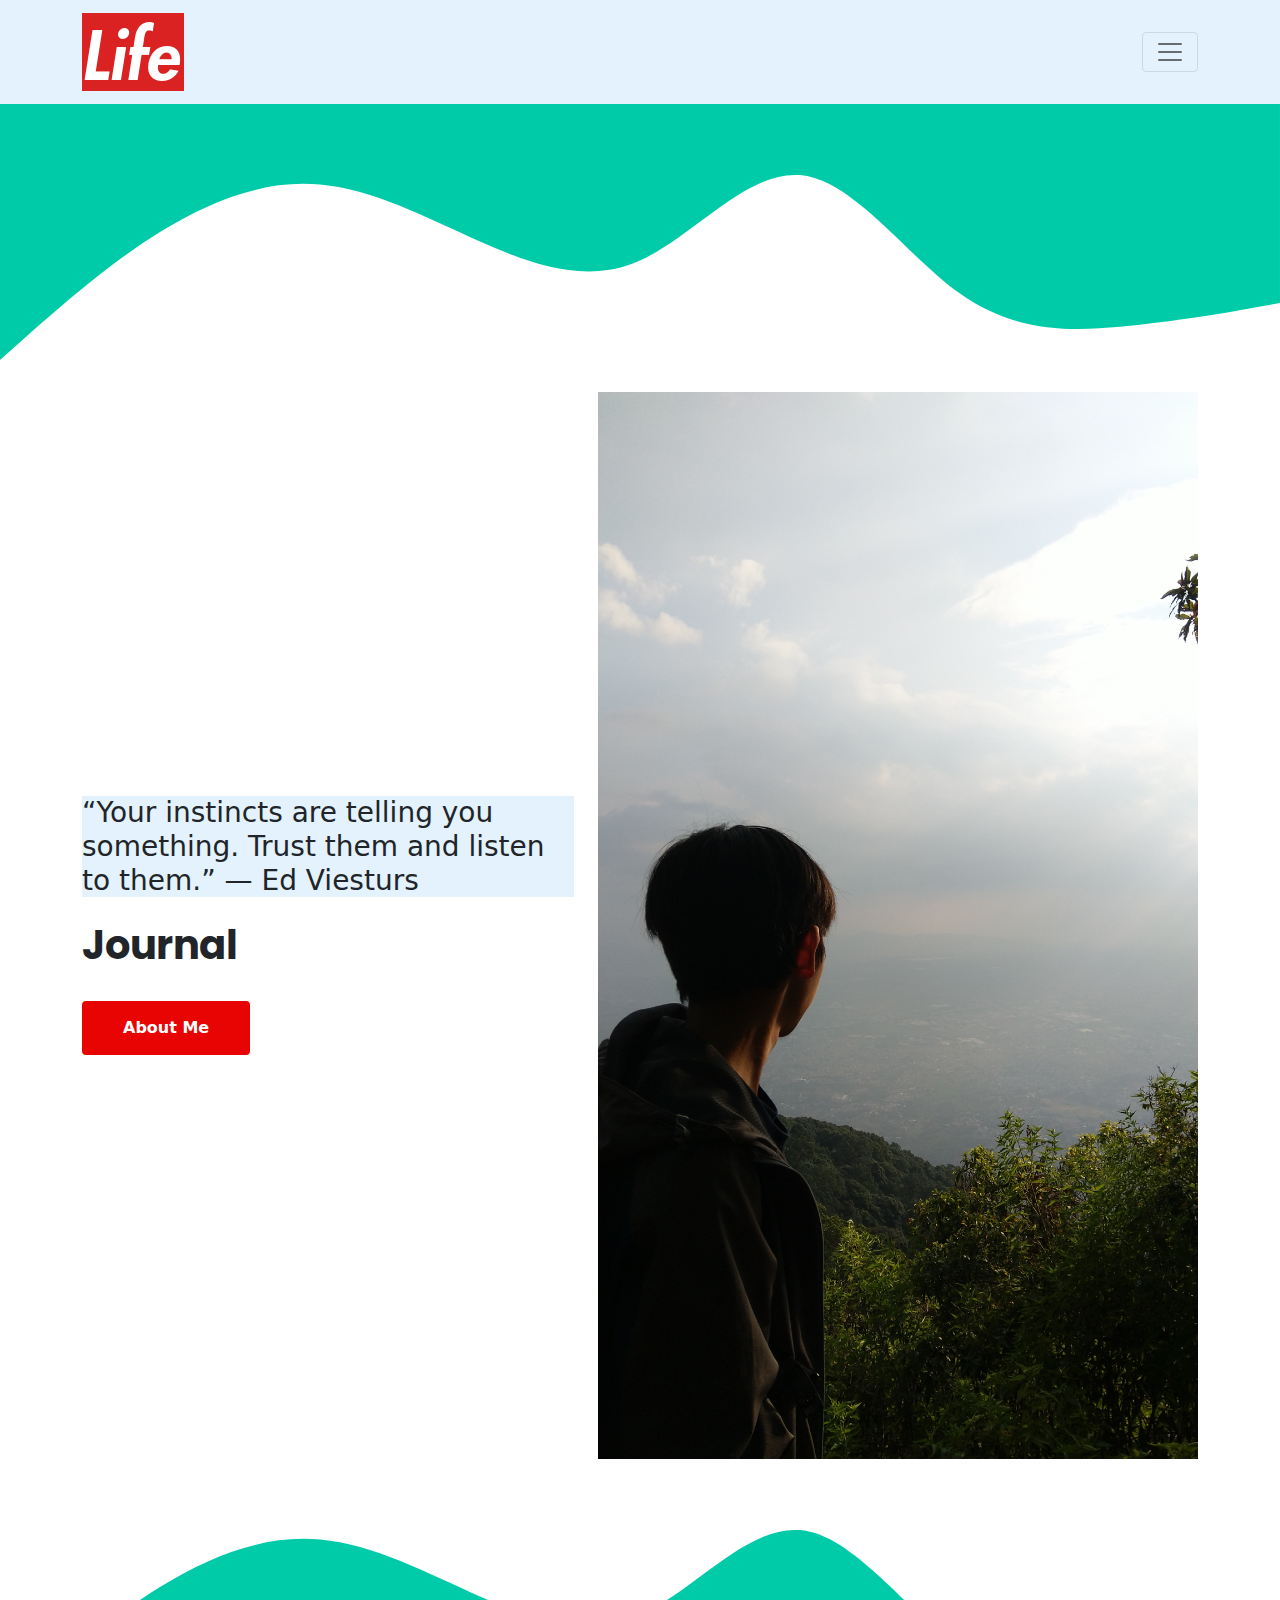
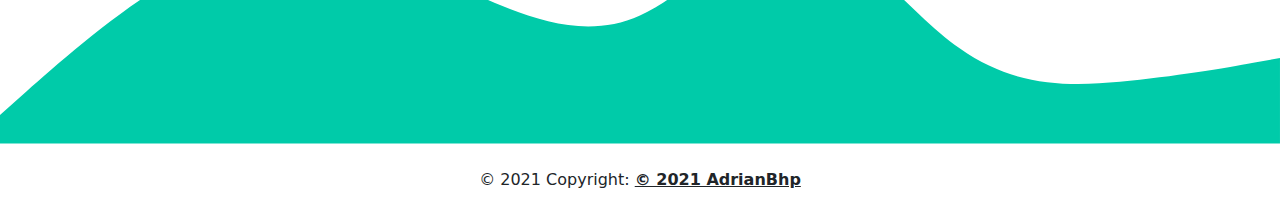
<file: index.html>
<!DOCTYPE html>
<html lang="en">
<head>
    <meta charset="UTF-8">
    <meta http-equiv="X-UA-Compatible" content="IE=edge">
    <meta name="viewport" content="width=device-width, initial-scale=1.0">
    <title>Life</title>

    <link rel="stylesheet" href="./bootstrap-5.1.3-dist/css/bootstrap.css"/>
    <link rel="stylesheet" href="./bootstrap-5.1.3-dist/css/custom.css"/>
    <link href="https://fonts.googleapis.com/css2?family=Poppins:ital,wght@0,400;0,700;1,300&display=swap" rel="stylesheet">
     
    <style>
        .footer {
            background: grey;
        }

        .kotak {
      border-style: solid;      
      width: 100px;
      height: 100px;   
    }  
    </style>
</head>
<body>
    
    <nav class="navbar navbar-light" style="background-color: #e3f2fd;" class="navbar navbar-expand-lg navbar-light bg-light">
        <div class="container">
                <a class="navbar-brand" href="index.html">
                   <img src="img/075aaab12c1af6311d0d4f6b00d24de2.png" alt="">
                </a>
                <button class="navbar-toggler" type="button" data-bs-toggle="collapse" data-bs-target="#navbarSupportedContent" aria-controls="navbarSupportedContent" aria-expanded="false" aria-label="Toggle navigation">
                  <span class="navbar-toggler-icon"></span>
                </button>

                <div class="collapse navbar-collapse" id="navbarSupportedContent">
                    <ul class="navbar-nav ms-auto ">
                    <li class="nav-item align-self-center">
                      <a class="nav-link " aria-current="page" href="index.html">Home</a>
                    </li>
                    <li class="nav-item align-self-center">
                      <a class="nav-link" href="gallery.html">Gallery</a>
                    </li>
                    <li class="nav-item align-self-center">
                        <a class="nav-link" href="aboutme.html">About Me</a>
                    </li>
                    <a class="btn px-4 btn-primary ml-2" href="#" role="button">Zzzz</a>
                  </ul>
                </div>
              </div>
        </div>
      </nav>
    
      <svg xmlns="http://www.w3.org/2000/svg" viewBox="0 0 1440 320"><path fill="#00cba9" fill-opacity="1" d="M0,288L30,261.3C60,235,120,181,180,144C240,107,300,85,360,90.7C420,96,480,128,540,154.7C600,181,660,203,720,176C780,149,840,75,900,80C960,85,1020,171,1080,213.3C1140,256,1200,256,1260,250.7C1320,245,1380,235,1410,229.3L1440,224L1440,0L1410,0C1380,0,1320,0,1260,0C1200,0,1140,0,1080,0C1020,0,960,0,900,0C840,0,780,0,720,0C660,0,600,0,540,0C480,0,420,0,360,0C300,0,240,0,180,0C120,0,60,0,30,0L0,0Z"></path></svg>

    <section class="biograf mt-1">
        <div class="container">
            <div class="row">
              <div class="col align-self-center">
                  <h3 class="mb-4" class="navbar navbar-light" style="background-color: #e3f2fd;"" >
                     “Your instincts are telling you something. Trust them and listen to them.”
                    — Ed Viesturs
                  </h3>
                  <h1 class="mb-3">Journal</h1>
                  
                  <a class="btn btn-primary mt-3" href="aboutme.html" role="button">About Me</a>

              </div>
              <div class="col" >
                    <img width="600" src="img/IMG_20201017_155653.jpg" >
            </div>
        </div>

    </section>

    <svg xmlns="http://www.w3.org/2000/svg" viewBox="0 0 1440 320"><path fill="#00cba9" fill-opacity="1" d="M0,288L30,261.3C60,235,120,181,180,144C240,107,300,85,360,90.7C420,96,480,128,540,154.7C600,181,660,203,720,176C780,149,840,75,900,80C960,85,1020,171,1080,213.3C1140,256,1200,256,1260,250.7C1320,245,1380,235,1410,229.3L1440,224L1440,320L1410,320C1380,320,1320,320,1260,320C1200,320,1140,320,1080,320C1020,320,960,320,900,320C840,320,780,320,720,320C660,320,600,320,540,320C480,320,420,320,360,320C300,320,240,320,180,320C120,320,60,320,30,320L0,320Z"></path></svg>

    <footer >
        <!-- Copyright -->
    <div class="text-center p-4" class=".footer" >
        © 2021 Copyright:
        <a class="text-reset fw-bold" href="#">© 2021 AdrianBhp</a>
      </div>
      <!-- Copyright -->
    </footer>
    
</div>
</body>
</html>
</file>
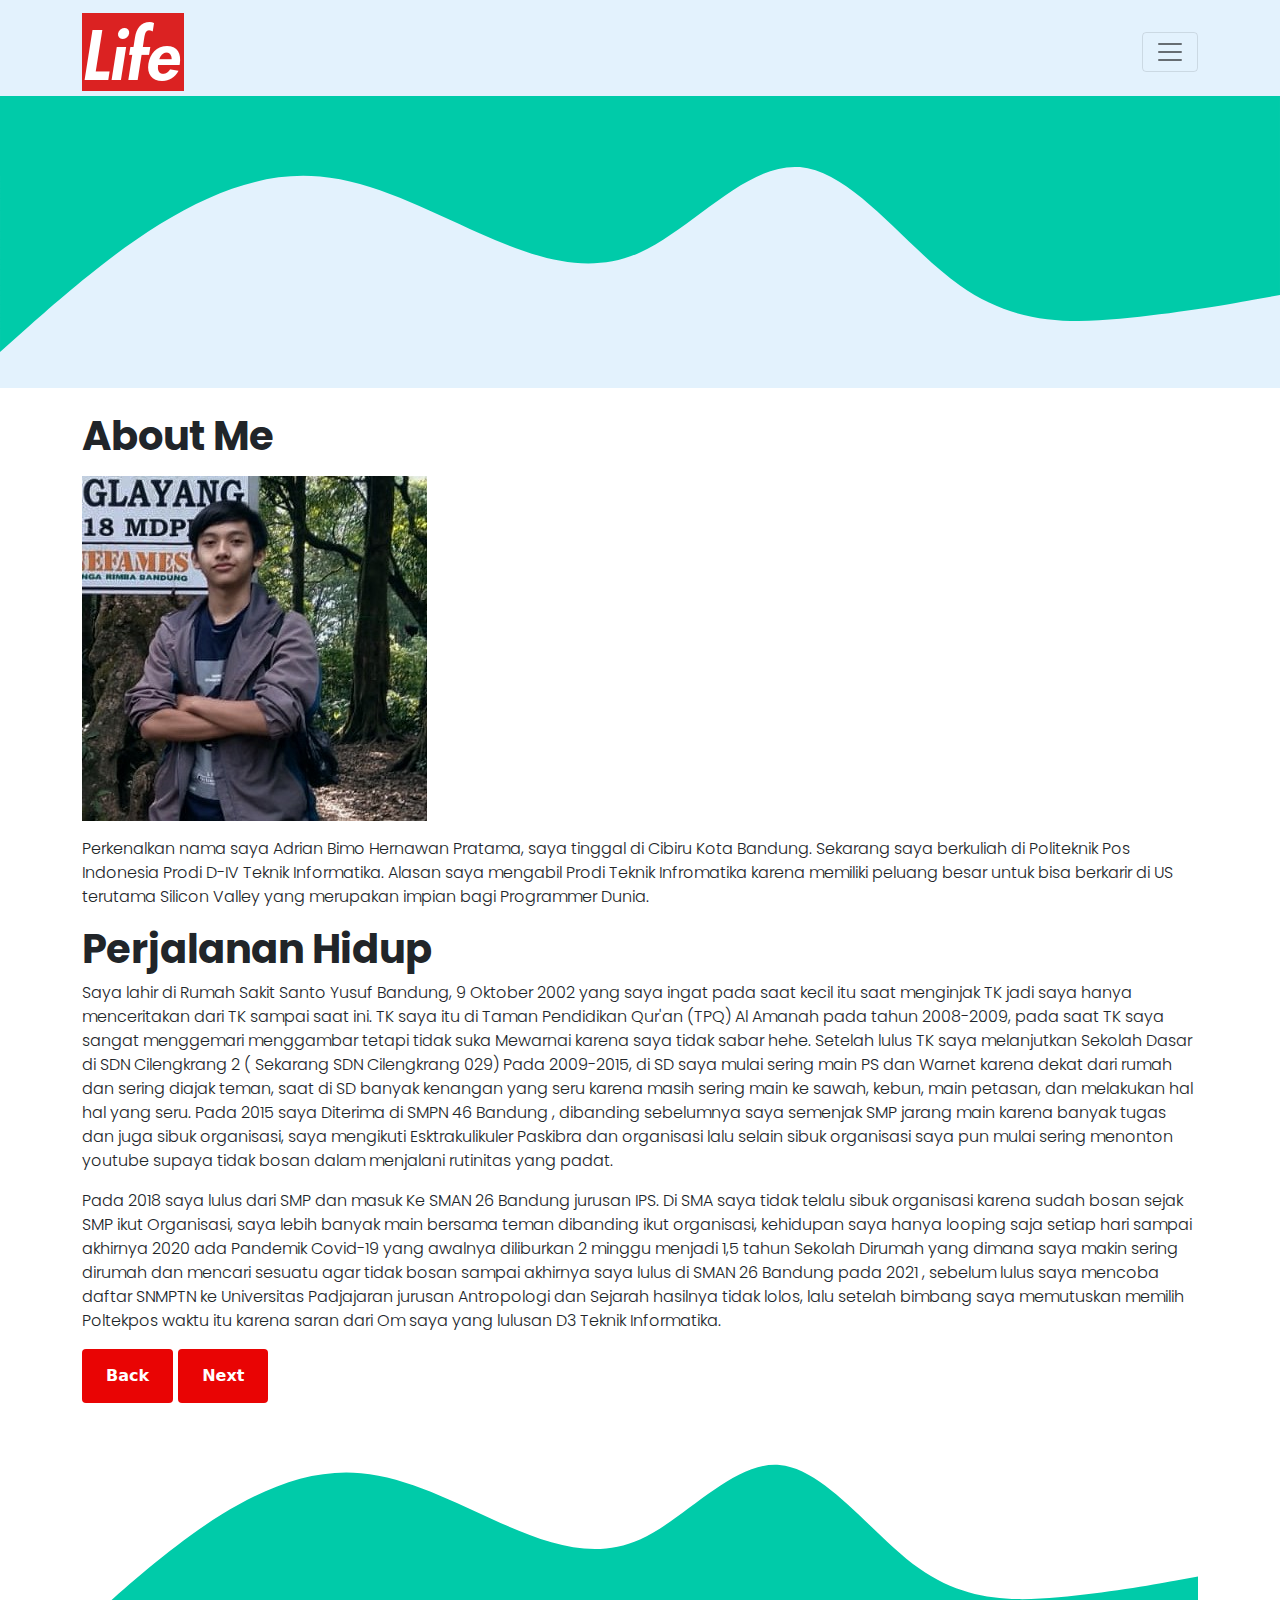
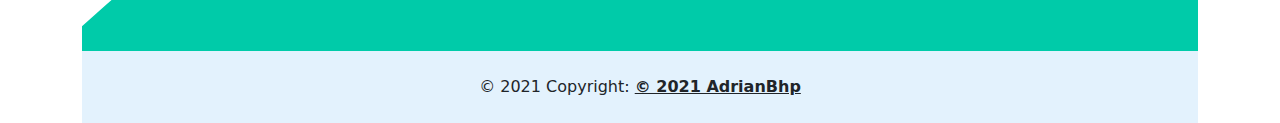
<file: aboutme.html>
<!DOCTYPE html>
<html lang="en">
<head>
    <meta charset="UTF-8">
    <meta http-equiv="X-UA-Compatible" content="IE=edge">
    <meta name="viewport" content="width=device-width, initial-scale=1.0">
    <title>Document</title>
</head>
<body>
    <link rel="stylesheet" href="./bootstrap-5.1.3-dist/css/bootstrap.css"/>
    <link rel="stylesheet" href="./bootstrap-5.1.3-dist/css/custom.css"/>
    <link href="https://fonts.googleapis.com/css2?family=Poppins:ital,wght@0,400;0,700;1,300&display=swap" rel="stylesheet">
    
   
</head>
<body>
    
    <nav  class="navbar navbar-light" style="background-color: #e3f2fd;">
        <div class="container">
                <a class="navbar-brand" href="index.html">
                   <img src="img/075aaab12c1af6311d0d4f6b00d24de2.png" alt="">
                </a>
                <button class="navbar-toggler" type="button" data-bs-toggle="collapse" data-bs-target="#navbarSupportedContent" aria-controls="navbarSupportedContent" aria-expanded="false" aria-label="Toggle navigation">
                  <span class="navbar-toggler-icon"></span>
                </button>

                <div class="collapse navbar-collapse" id="navbarSupportedContent">
                    <ul class="navbar-nav ms-auto ">
                    <li class="nav-item align-self-center">
                      <a class="nav-link " aria-current="page" href="index.html">Home</a>
                    </li>
                    
                    <li class="nav-item align-self-center">
                      <a class="nav-link" href="gallery.html">Gallery</a>
                    </li>
                    <li class="nav-item align-self-center">
                        <a class="nav-link" href="aboutme.html">About Me</a>
                    </li>
                    <a class="btn px-4 btn-primary ml-2" href="#" role="button">Zzzz</a>
                  </ul>
                </div>
              </div>
        </div>
        <svg xmlns="http://www.w3.org/2000/svg" viewBox="0 0 1440 320"><path fill="#00cba9" fill-opacity="1" d="M0,288L30,261.3C60,235,120,181,180,144C240,107,300,85,360,90.7C420,96,480,128,540,154.7C600,181,660,203,720,176C780,149,840,75,900,80C960,85,1020,171,1080,213.3C1140,256,1200,256,1260,250.7C1320,245,1380,235,1410,229.3L1440,224L1440,0L1410,0C1380,0,1320,0,1260,0C1200,0,1140,0,1080,0C1020,0,960,0,900,0C840,0,780,0,720,0C660,0,600,0,540,0C480,0,420,0,360,0C300,0,240,0,180,0C120,0,60,0,30,0L0,0Z"></path></svg>
      </nav>
    
        <section class="biograf mt-4">
            <div class="container">
                <div class="row">
                  <div class="col align-self-center">
                       <h1 class="mb-3"> About Me </h1>
                          <img class="mb-3" src="img/WhatsApp Image 2021-10-01 at 16.40.28 (4).jpeg">
                  <div class="col">
                           <p >
                                Perkenalkan nama saya Adrian Bimo Hernawan Pratama, saya tinggal di Cibiru Kota Bandung. Sekarang saya berkuliah di Politeknik Pos Indonesia Prodi D-IV Teknik Informatika. Alasan saya mengabil Prodi Teknik Infromatika karena memiliki peluang besar untuk bisa berkarir di US terutama Silicon Valley yang merupakan impian bagi Programmer Dunia.
                            </p>

        </div>
        <div class="kotak">
            <h1>Perjalanan Hidup</h1>
            <p>
                Saya lahir di Rumah Sakit Santo Yusuf Bandung, 9 Oktober 2002
                yang saya ingat pada saat kecil itu saat menginjak TK jadi saya hanya menceritakan dari TK sampai saat ini.
                TK saya itu di Taman Pendidikan Qur'an (TPQ) Al Amanah pada tahun 2008-2009, pada saat TK saya sangat menggemari menggambar
                tetapi tidak suka Mewarnai karena saya tidak sabar hehe. Setelah lulus TK saya melanjutkan Sekolah Dasar di SDN Cilengkrang 2 ( Sekarang SDN Cilengkrang 029)
                Pada 2009-2015, di SD saya mulai sering main PS dan Warnet karena dekat dari rumah dan sering diajak teman, saat di SD banyak kenangan yang seru karena masih sering main ke sawah, kebun, main petasan, dan melakukan hal hal yang seru.
                Pada 2015 saya Diterima di SMPN 46 Bandung , dibanding sebelumnya saya semenjak SMP jarang main karena banyak tugas dan juga sibuk organisasi, saya mengikuti Esktrakulikuler Paskibra dan organisasi
                lalu selain sibuk organisasi saya pun mulai sering menonton youtube supaya tidak bosan dalam menjalani rutinitas yang padat.
            </p>
            <p>
              Pada 2018 saya lulus dari SMP dan masuk Ke SMAN 26 Bandung jurusan IPS. Di SMA saya tidak telalu sibuk organisasi karena sudah bosan sejak SMP ikut Organisasi, saya lebih banyak main bersama teman dibanding ikut organisasi, kehidupan saya hanya looping saja setiap hari
                sampai akhirnya 2020 ada Pandemik Covid-19 yang awalnya diliburkan 2 minggu menjadi 1,5 tahun Sekolah Dirumah yang dimana saya makin sering dirumah dan mencari sesuatu agar tidak bosan
                sampai akhirnya saya lulus di SMAN 26 Bandung pada 2021 , sebelum lulus saya mencoba daftar SNMPTN ke Universitas Padjajaran jurusan Antropologi dan Sejarah hasilnya tidak lolos, lalu setelah bimbang saya memutuskan memilih Poltekpos waktu itu karena saran dari Om saya yang lulusan D3 Teknik Informatika.
            </p>
        </div>
        
        <div class="mb-8">
            <a class="btn px-4 btn-primary ml-2" href="index.html" role="button">Back</a>
            <a class="btn px-4 btn-primary ml-2" href="gallery.html" role="button">Next</a>
        </div>

        <svg xmlns="http://www.w3.org/2000/svg" viewBox="0 0 1440 320"><path fill="#00cba9" fill-opacity="1" d="M0,288L30,261.3C60,235,120,181,180,144C240,107,300,85,360,90.7C420,96,480,128,540,154.7C600,181,660,203,720,176C780,149,840,75,900,80C960,85,1020,171,1080,213.3C1140,256,1200,256,1260,250.7C1320,245,1380,235,1410,229.3L1440,224L1440,320L1410,320C1380,320,1320,320,1260,320C1200,320,1140,320,1080,320C1020,320,960,320,900,320C840,320,780,320,720,320C660,320,600,320,540,320C480,320,420,320,360,320C300,320,240,320,180,320C120,320,60,320,30,320L0,320Z"></path></svg>
        
        <footer>
            <!-- Copyright -->
        <div  class="text-center p-4" class="navbar navbar-light" style="background-color: #e3f2fd;" >
            © 2021 Copyright:
            <a class="text-reset fw-bold" href="#">© 2021 AdrianBhp</a>
          </div>
          <!-- Copyright -->
        </footer>
    
</body>
</html>
</file>
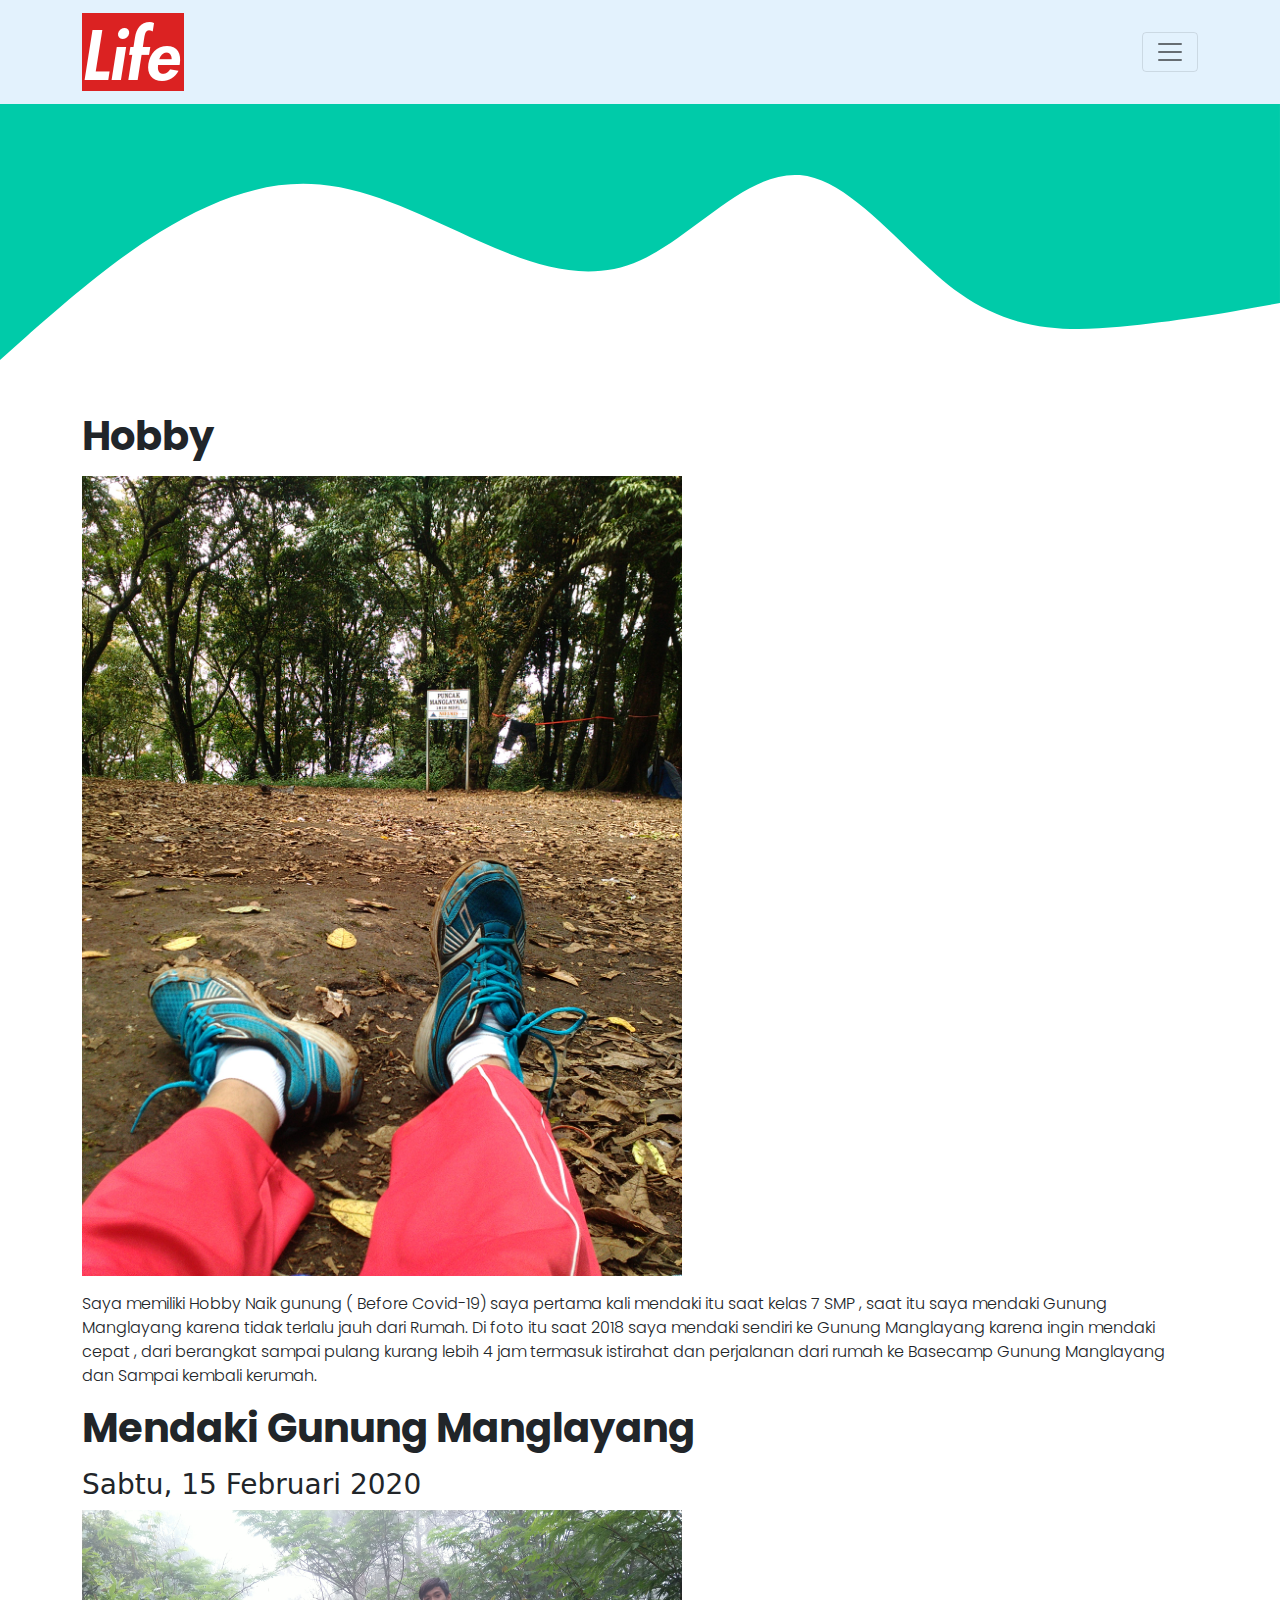
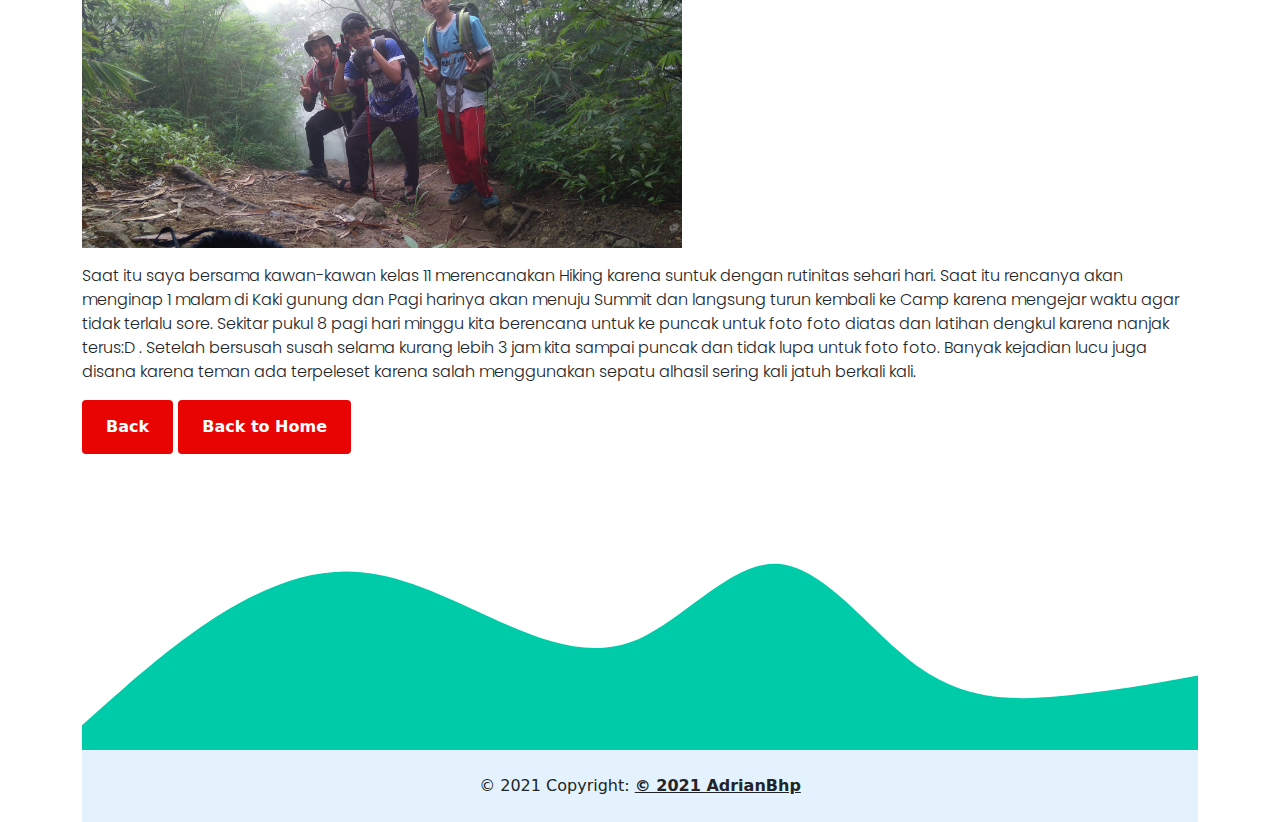
<file: gallery.html>
<!DOCTYPE html>
<html lang="en">
<head>
    <meta charset="UTF-8">
    <meta http-equiv="X-UA-Compatible" content="IE=edge">
    <meta name="viewport" content="width=device-width, initial-scale=1.0">
    <title>Document</title>

    <link rel="stylesheet" href="./bootstrap-5.1.3-dist/css/bootstrap.css"/>
    <link rel="stylesheet" href="./bootstrap-5.1.3-dist/css/custom.css"/>
    <link href="https://fonts.googleapis.com/css2?family=Poppins:ital,wght@0,400;0,700;1,300&display=swap" rel="stylesheet">
</head>
<body>
    <nav class="navbar navbar-light" style="background-color: #e3f2fd;" class="navbar navbar-expand-lg navbar-light bg-light">
        <div class="container">
                <a class="navbar-brand" href="index.html">
                   <img src="img/075aaab12c1af6311d0d4f6b00d24de2.png" alt="">
                </a>
                <button class="navbar-toggler" type="button" data-bs-toggle="collapse" data-bs-target="#navbarSupportedContent" aria-controls="navbarSupportedContent" aria-expanded="false" aria-label="Toggle navigation">
                  <span class="navbar-toggler-icon"></span>
                </button>

                <div class="collapse navbar-collapse" id="navbarSupportedContent">
                    <ul class="navbar-nav ms-auto ">
                    <li class="nav-item align-self-center">
                      <a class="nav-link " aria-current="page" href="index.html">Home</a>
                    </li>
                    <li class="nav-item align-self-center">
                      <a class="nav-link" href="gallery.html">Gallery</a>
                    </li>
                    <li class="nav-item align-self-center">
                        <a class="nav-link" href="aboutme.html">About Me</a>
                    </li>
                    <a class="btn px-4 btn-primary ml-2" href="#" role="button">Zzzz</a>
                  </ul>
                </div>
              </div>
        </div>
      </nav>
    <svg xmlns="http://www.w3.org/2000/svg" viewBox="0 0 1440 320"><path fill="#00cba9" fill-opacity="1" d="M0,288L30,261.3C60,235,120,181,180,144C240,107,300,85,360,90.7C420,96,480,128,540,154.7C600,181,660,203,720,176C780,149,840,75,900,80C960,85,1020,171,1080,213.3C1140,256,1200,256,1260,250.7C1320,245,1380,235,1410,229.3L1440,224L1440,0L1410,0C1380,0,1320,0,1260,0C1200,0,1140,0,1080,0C1020,0,960,0,900,0C840,0,780,0,720,0C660,0,600,0,540,0C480,0,420,0,360,0C300,0,240,0,180,0C120,0,60,0,30,0L0,0Z"></path></svg>
<section class="biograf mt-4">
    <div class="container">
     <div class="row">
      <div class="col align-self-center">
        <h1 class="mb-3"> Hobby </h1>
            <img class="mb-3" width="600px" src="img/IMG-20190217-WA0003.jpeg" alt="When Hiking">
     <div class="col">
            <p >
                Saya memiliki Hobby Naik gunung ( Before Covid-19) saya pertama kali mendaki itu saat kelas 7 SMP , saat itu saya mendaki Gunung Manglayang karena tidak terlalu jauh dari Rumah. Di foto itu saat 2018 saya mendaki sendiri ke Gunung Manglayang karena ingin mendaki cepat , dari berangkat sampai pulang kurang lebih 4 jam termasuk istirahat dan perjalanan dari rumah ke Basecamp Gunung Manglayang dan Sampai kembali kerumah.
            </p>

    </div>
    <div>
            <h1 class="mb-3"> Mendaki Gunung Manglayang </h1>
    <h3>Sabtu, 15 Februari 2020</h3>
            <img class="mb-3" width="600px" src="img/IMG_20200215_082933.jpg" alt="When Hiking">
    <div class="col">
        <p>
            Saat itu saya bersama kawan-kawan kelas 11 merencanakan Hiking karena suntuk dengan rutinitas sehari hari. Saat itu rencanya akan menginap 1 malam di Kaki gunung dan Pagi harinya akan menuju Summit dan langsung turun kembali ke Camp karena mengejar waktu agar tidak terlalu sore.
            Sekitar pukul 8 pagi hari minggu kita berencana untuk ke puncak untuk foto foto diatas dan latihan dengkul karena nanjak terus:D . Setelah bersusah susah selama kurang lebih 3 jam kita sampai puncak dan tidak lupa untuk foto foto. Banyak kejadian lucu juga disana karena teman ada terpeleset karena salah menggunakan sepatu alhasil sering kali jatuh berkali kali.
         </p>
    </div>

    <div class="mb-5">
        <a class="btn px-4 btn-primary ml-2" href="aboutme.html" role="button">Back </a>
        <a class="btn px-4 btn-primary ml-2" href="index.html" role="button">Back to Home</a>
    </div>
    
    <svg xmlns="http://www.w3.org/2000/svg" viewBox="0 0 1440 320"><path fill="#00cba9" fill-opacity="1" d="M0,288L30,261.3C60,235,120,181,180,144C240,107,300,85,360,90.7C420,96,480,128,540,154.7C600,181,660,203,720,176C780,149,840,75,900,80C960,85,1020,171,1080,213.3C1140,256,1200,256,1260,250.7C1320,245,1380,235,1410,229.3L1440,224L1440,320L1410,320C1380,320,1320,320,1260,320C1200,320,1140,320,1080,320C1020,320,960,320,900,320C840,320,780,320,720,320C660,320,600,320,540,320C480,320,420,320,360,320C300,320,240,320,180,320C120,320,60,320,30,320L0,320Z"></path></svg>        

<footer>
        <!-- Copyright -->
    <div class="text-center p-4" class="navbar navbar-light" style="background-color: #e3f2fd;">
        © 2021 Copyright:
        <a class="text-reset fw-bold" href="#">© 2021 AdrianBhp</a>
      </div>
      <!-- Copyright -->
</footer>
        
</body>
</html>
</file>
<file: bootstrap-5.1.3-dist/css/custom.css>
.btn-primary {
    background: rgb(233, 4, 4);
    border: 0;
    padding: 15px 41px 15px 41px;
    font-size: 16px ;
    font-weight: bold;
    
}

.btn-primary:hover {
    background: rgb(122, 8, 8);
    border: 0;
}

.biograf h1 {
    font-family: 'Poppins';
    font-weight: 700;
}

.biograf p {
    font-family: 'Poppins';
    font-weight: 300;
}

.footer {
    background-color: grey;
}
</file>
